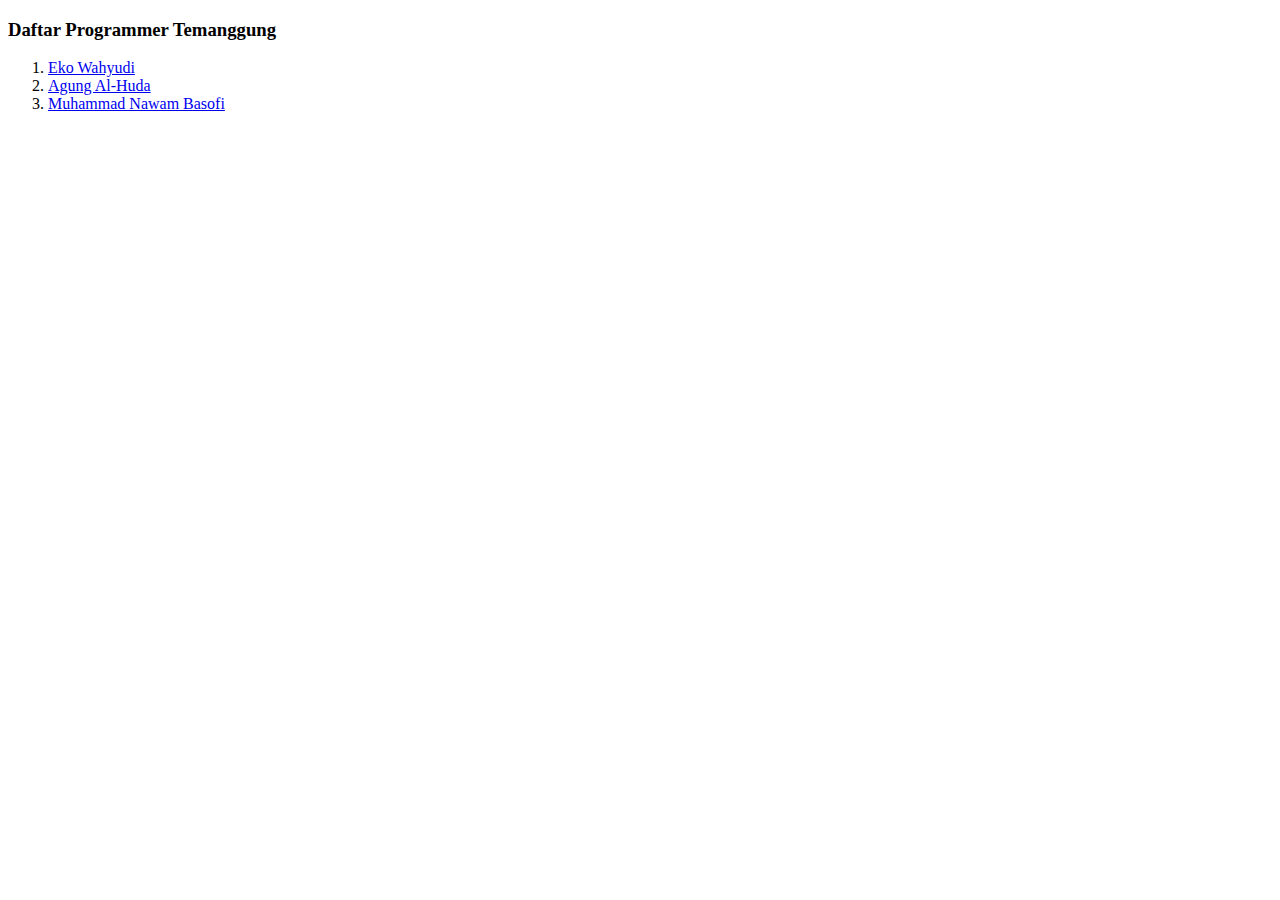
<file: index_pro.html>
<!DOCTYPE html>
<html>
<head>
	<title>Programmer Temanggung</title>
</head>
<body>

	<h3>Daftar Programmer Temanggung</h3>
	<ol>
		<li><a href="eko/eko.html">Eko Wahyudi</a></li>
		<li><a href="agung/">Agung Al-Huda</a></li>
		<li><a href="basofi/">Muhammad Nawam Basofi</a></li>
	</ol>

</body>
</html>
</file>
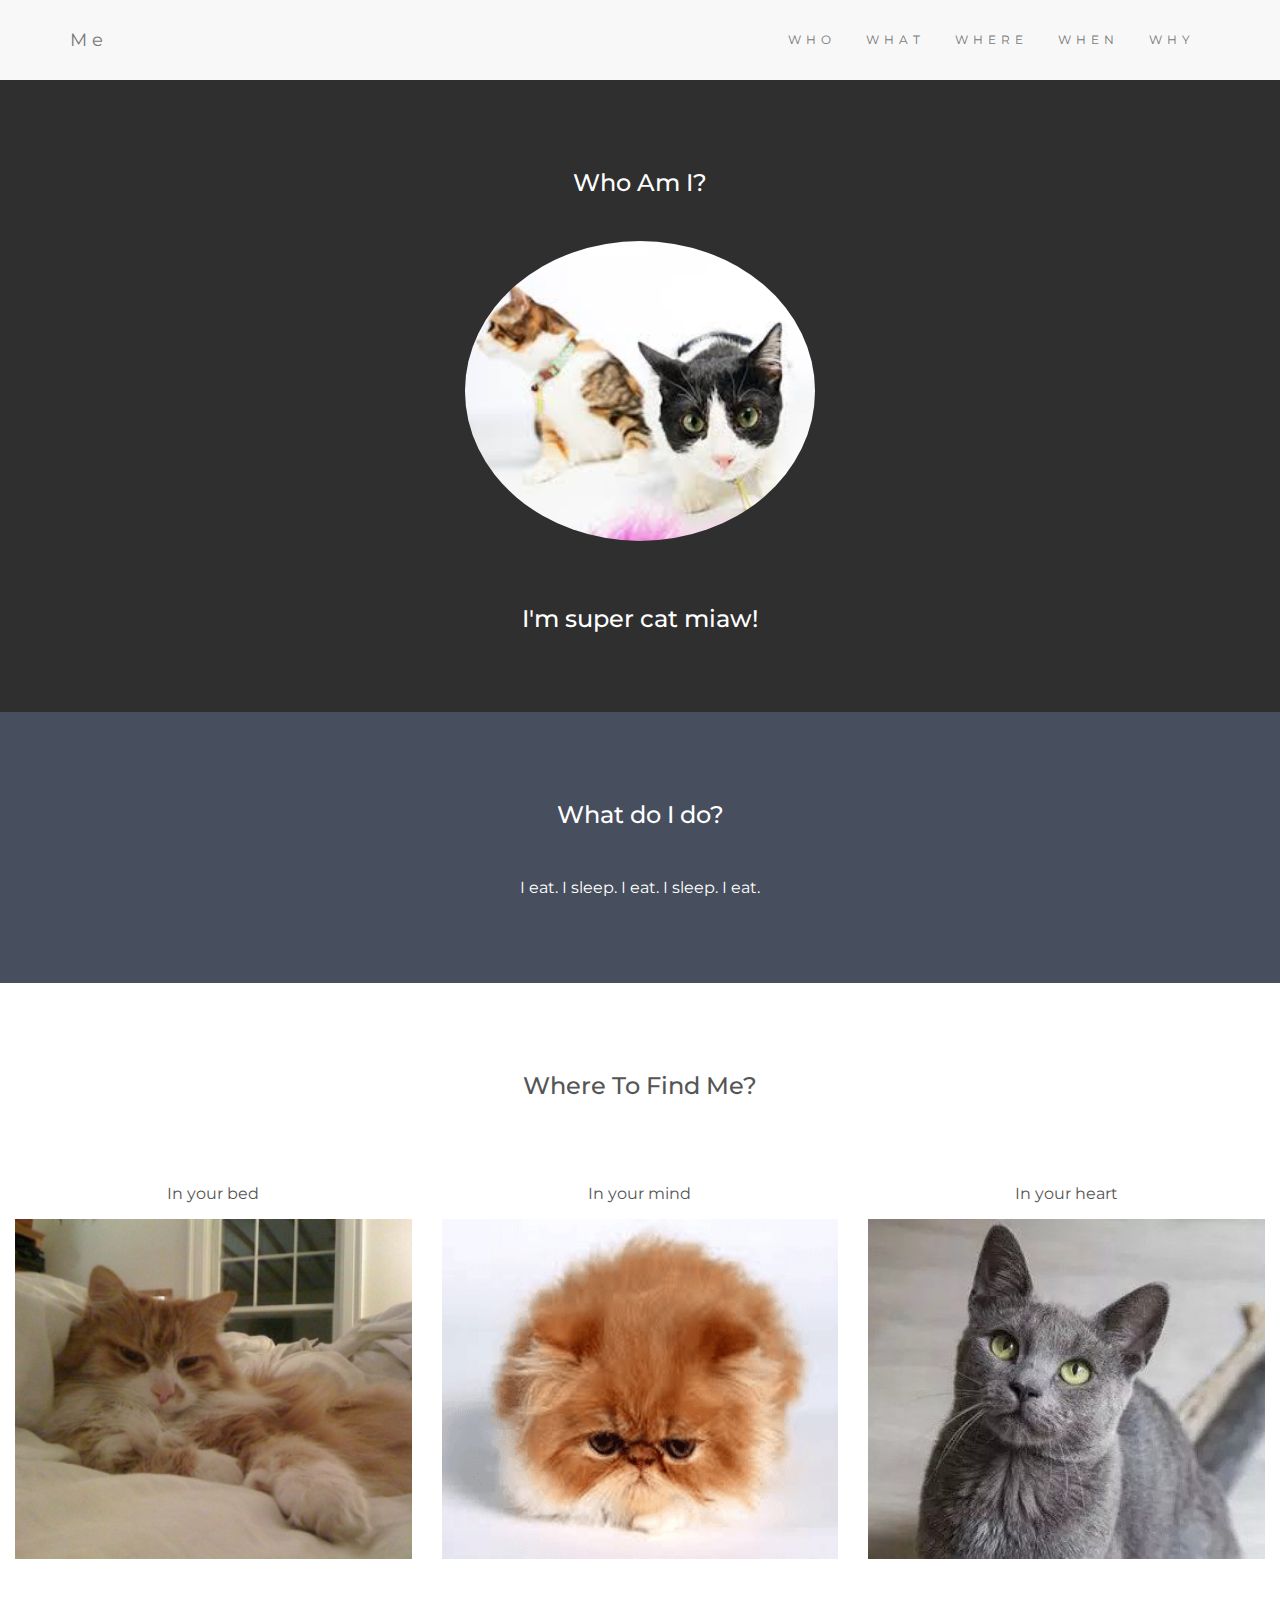
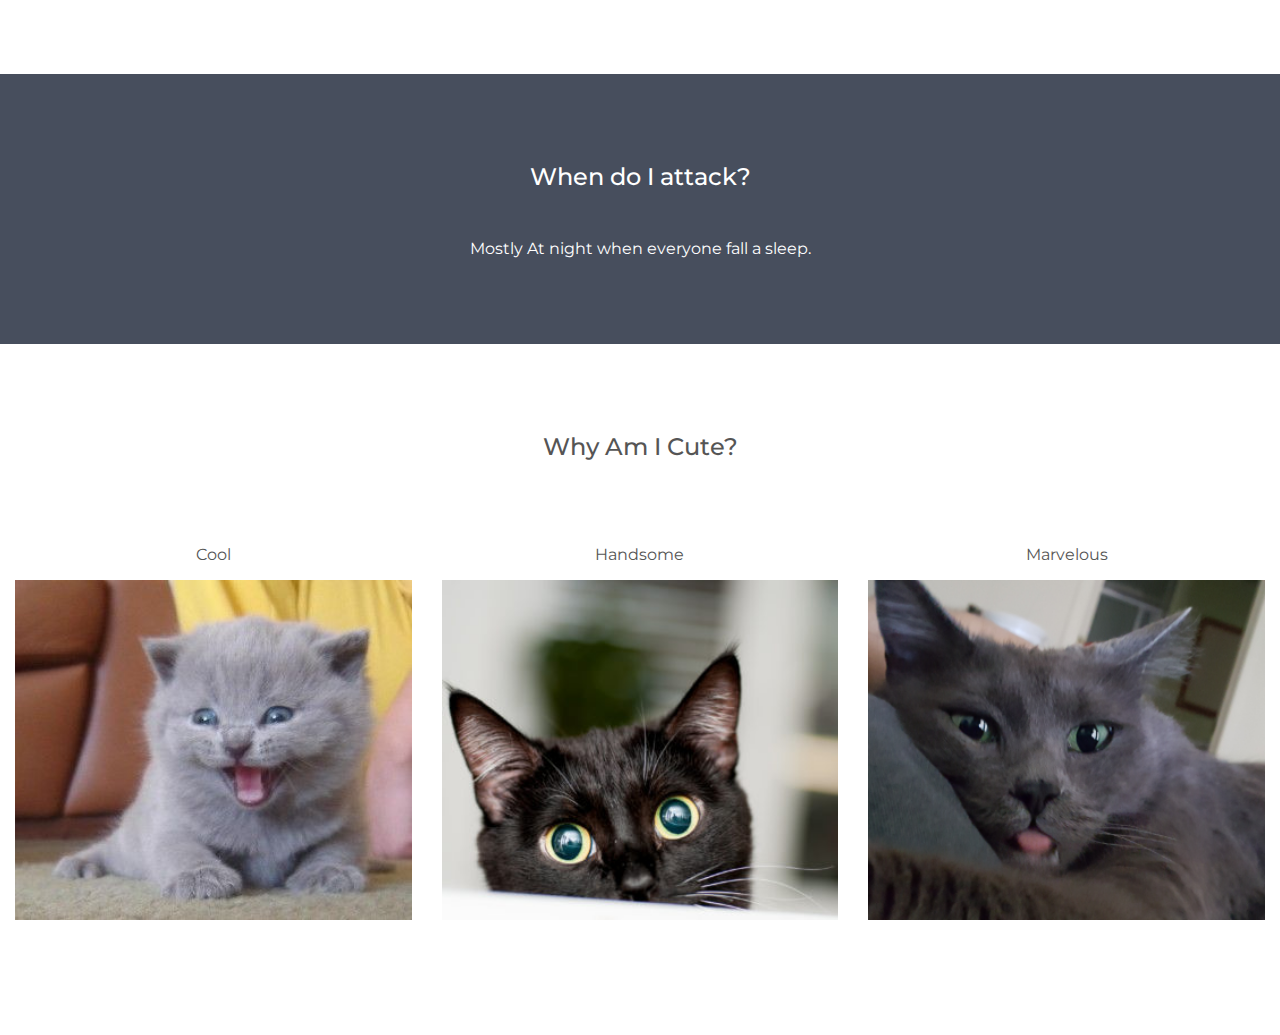
<file: yasir.html>
<!DOCTYPE html>
<html lang="en">
<head>
  <!-- Theme Made By www.w3schools.com - No Copyright -->
  <title>Bootstrap Theme Simply Me</title>
  <meta charset="utf-8">
  <meta name="viewport" content="width=device-width, initial-scale=1">
  <link rel="stylesheet" href="https://maxcdn.bootstrapcdn.com/bootstrap/3.4.0/css/bootstrap.min.css">
  <link href="https://fonts.googleapis.com/css?family=Montserrat" rel="stylesheet">
  <script src="https://ajax.googleapis.com/ajax/libs/jquery/3.4.1/jquery.min.js"></script>
  <script src="https://maxcdn.bootstrapcdn.com/bootstrap/3.4.0/js/bootstrap.min.js"></script>
  <style>
  body {
    font: 20px Montserrat, sans-serif;
    line-height: 1.8;
    color: #f5f6f7;
  }
  p {font-size: 16px;}
  .margin {margin-bottom: 45px;}
  .bg-1 {
    background-color: #1abc9c; /* Green */
    color: #ffffff;
  }
  .bg-2 {
    background-color: #474e5d; /* Dark Blue */
    color: #ffffff;
  }
  .bg-3 {
    background-color: #ffffff; /* White */
    color: #555555;
  }
  .bg-4 {
    background-color: #2f2f2f; /* Black Gray */
    color: #fff;
  }
  .container-fluid {
    padding-top: 70px;
    padding-bottom: 70px;
  }
  .navbar {
    padding-top: 15px;
    padding-bottom: 15px;
    border: 0;
    border-radius: 0;
    margin-bottom: 0;
    font-size: 12px;
    letter-spacing: 5px;
  }
  .navbar-nav  li a:hover {
    color: #1abc9c !important;
  }
  </style>
</head>
<body>

<!-- Navbar -->
<nav class="navbar navbar-default">
  <div class="container">
    <div class="navbar-header">
      <button type="button" class="navbar-toggle" data-toggle="collapse" data-target="#myNavbar">
        <span class="icon-bar"></span>
        <span class="icon-bar"></span>
        <span class="icon-bar"></span>
      </button>
      <a class="navbar-brand" href="#">Me</a>
    </div>
    <div class="collapse navbar-collapse" id="myNavbar">
      <ul class="nav navbar-nav navbar-right">
        <li><a href="#">WHO</a></li>
        <li><a href="#">WHAT</a></li>
        <li><a href="#">WHERE</a></li>
        <li><a href="#">WHEN</a></li>
        <li><a href="#">WHY</a></li>
      </ul>
    </div>
  </div>
</nav>

<!-- First Container -->
<div class="container-fluid bg-4 text-center">
  <h3 class="margin">Who Am I?</h3>
  <img src="cat.jpg" class="img-responsive img-circle margin" style="display:inline" alt="Cat" width="350" height="350">
  <h3>I'm super cat miaw!</h3>
</div>

<!-- Second Container -->
<div class="container-fluid bg-2 text-center">
  <h3 class="margin">What do I do?</h3>
  <p>I eat. I sleep. I eat. I sleep. I eat. </p>
</div>

<!-- Third Container (Grid) -->
<div class="container-fluid bg-3 text-center">
  <h3 class="margin">Where To Find Me?</h3><br>
  <div class="row">
    <div class="col-sm-4">
      <p>In your bed</p>
      <img src="cat1.jpg" class="img-responsive margin" style="width:100%" alt="Image">
    </div>
    <div class="col-sm-4">
      <p>In your mind</p>
      <img src="cat2.png" class="img-responsive margin" style="width:100%" alt="Image">
    </div>
    <div class="col-sm-4">
      <p>In your heart</p>
      <img src="cat3.jpg" class="img-responsive margin" style="width:100%" alt="Image">
    </div>
  </div>
</div>

<!-- Fourth Container -->
<div class="container-fluid bg-2 text-center">
  <h3 class="margin">When do I attack?</h3>
  <p>Mostly At night when everyone fall a sleep.</p>
</div>

<!-- Fifth Container -->
<div class="container-fluid bg-3 text-center">
  <h3 class="margin">Why Am I Cute?</h3><br>
  <div class="row">
    <div class="col-sm-4">
      <p>Cool</p>
      <img src="cat4.jpg" class="img-responsive margin" style="width:100%" alt="Image">
    </div>
    <div class="col-sm-4">
      <p>Handsome</p>
      <img src="cat5.jpg" class="img-responsive margin" style="width:100%" alt="Image">
    </div>
    <div class="col-sm-4">
      <p>Marvelous</p>
      <img src="cat6.png" class="img-responsive margin" style="width:100%" alt="Image">
    </div>
  </div>
</div>

</body>
</html>
</file>
